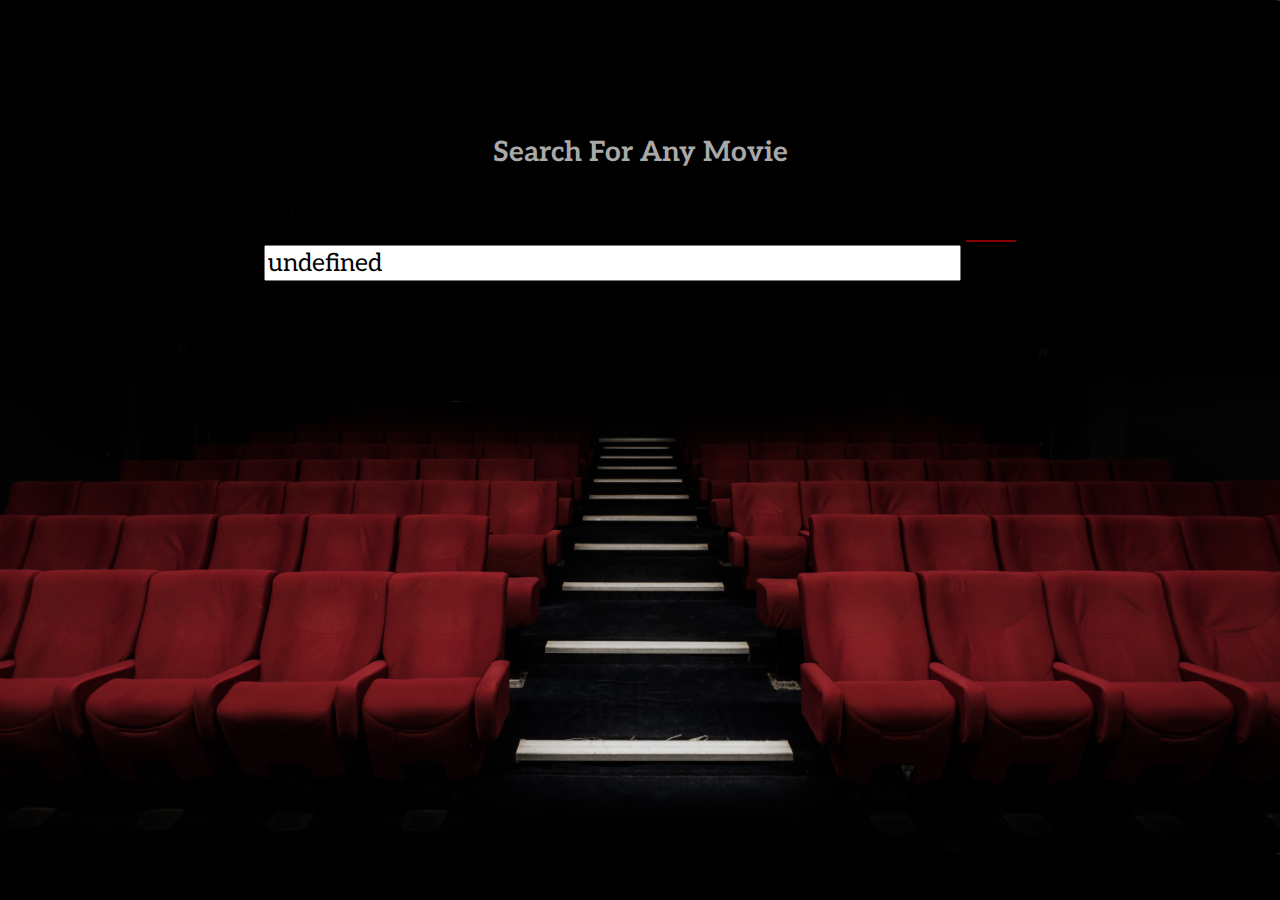
<file: index.html>
<!DOCTYPE html>
<html lang="en" dir="ltr">
   <head>
      <meta charset="utf-8">
      <title>Get a Movie</title>
      <meta name="viewport" content="width=device-width, initial-scale=1.0">
      <link rel="stylesheet" href="https://maxcdn.bootstrapcdn.com/bootstrap/4.1.3/css/bootstrap.min.css">
      <link rel="stylesheet" href="https://use.fontawesome.com/releases/v5.6.1/css/all.css" integrity="sha384-gfdkjb5BdAXd+lj+gudLWI+BXq4IuLW5IT+brZEZsLFm++aCMlF1V92rMkPaX4PP" crossorigin="anonymous">
      <script  src="https://cdnjs.cloudflare.com/ajax/libs/jquery/3.4.1/jquery.js"></script>
      <link rel="stylesheet" type="text/css" href="css/style.css">
      <link href="https://fonts.googleapis.com/css?family=Aleo|Roboto&display=swap" rel="stylesheet">
      <script src="js/apiData.js"></script>
   </head>
   <body onload="loadLastInput()">
      <header>
      </header>
      <nav class="navbar navbar-default">
         <div class="container">
            <div class="navbar-header"></div>
         </div>
      </nav>
      <div class="container">
         <div class="jumbotron">
            <h3 class="text-center" id="titleS">Search For Any Movie</h3>
            <div class="container-fluid">
               <div class="row">
                  <div class="col-12">
                     <input type="text"  id="searchText" placeholder="Search Movie....">
                     <button type="button" class="buttonG"id="searchForm"name="button"><i id="icon"class="fa fa-search fa-2x"></i></button>
                  </div>
               </div>
            </div>
         </div>
      </div>
      </div>
      <div class="container">
         <div id="movies" class="row"></div>
      </div>
   </body>
</html>
</file>
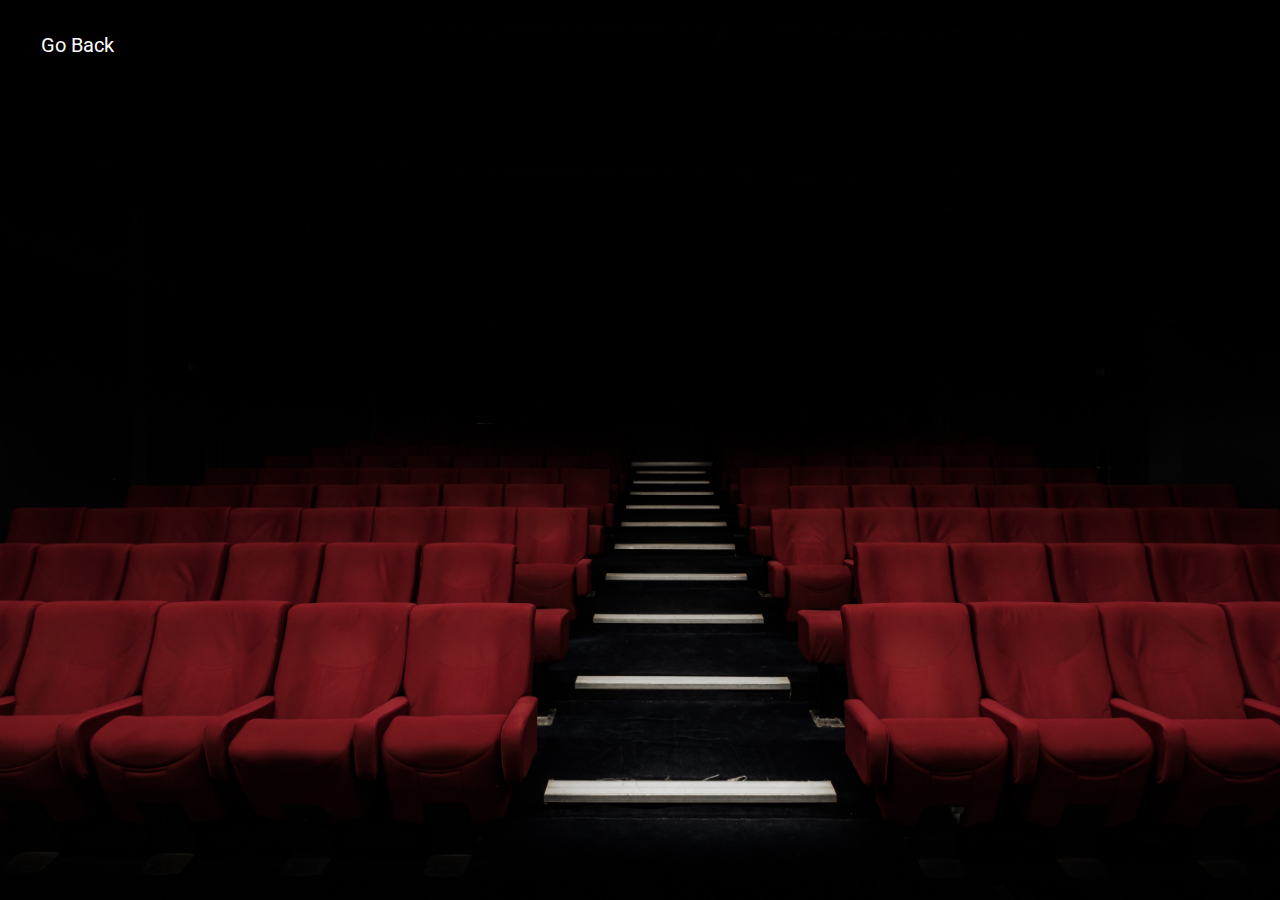
<file: movie.html>
<!DOCTYPE html>
<html lang="en" dir="ltr">
   <head>
      <meta charset="utf-8">
      <title>Movie Details</title>
      <meta name="viewport" content="width=device-width, initial-scale=1.0">
      <link rel="stylesheet" href="https://maxcdn.bootstrapcdn.com/bootstrap/4.1.3/css/bootstrap.min.css">
      <link rel="stylesheet" href="https://use.fontawesome.com/releases/v5.6.1/css/all.css" integrity="sha384-gfdkjb5BdAXd+lj+gudLWI+BXq4IuLW5IT+brZEZsLFm++aCMlF1V92rMkPaX4PP" crossorigin="anonymous">
      <script  src="https://cdnjs.cloudflare.com/ajax/libs/jquery/3.4.1/jquery.js"></script>
      <link rel="stylesheet" type="text/css" href="css/stylemovie.css">
      <link href="https://fonts.googleapis.com/css?family=Aleo|Roboto&display=swap" rel="stylesheet">
      <script src="js/apiData.js" charset="utf-8"></script>
   </head>
   <body >
      <header>
      </header>
      <nav class="navbar navbar-default">
         <div class="container-fluid">
            <div class="navbar-header">
               <a class="navbar-brand" href="index.html">Go Back</a>
            </div>
         </div>
      </nav>
      <section>
         <div class="container-fluid">
            <div id="movie" class="well"></div>
         </div>
      </section>
      <script>
         getMovie();
         displayMovie();
      </script>
   </body>
</html>
</file>
<file: css/style.css>
body {
  background-color: black;
  background-image: url('../img/fundo.jpg');
  background-size: cover;
  font: normal 15pt Arial;
  color: white;
  font-family: 'Aleo', serif;
}

header {
  color: white;
  text-align: center;
}

.jumbotron {
  background-color: inherit;
  margin-top: 10%;
}

#titleS {
  margin: -10%;
  margin-bottom: 40px;
  color: darkgrey;
}

#searchText {
  align-items: center;
  margin: 0.5%;
  margin-left: auto;
  margin-right: auto;
  width: 70%;
  font-size: 25px;
}

.buttonG {
  width: 50px;
  height: auto;
  background-color: darkred;
  border: none;
  border-radius: 0;
  box-shadow: none;
  vertical-align: top;
  border-radius: 10px;
}

#icon {
  width: 100%;
  background-color: darkred;
}

#buttonG {
  margin-top: 4.9%;
  width: 50px;
  height: 40px;
  background-color: transparent;
  border-radius: 0;
  border: 10px, solid;
  border-color: white;
  color: white;
  border-radius: 10px;
}

section {
  background-color: white;
  border-radius: 10px;
  padding: 15px;
  width: 100%;
  margin: auto;
  box-shadow: 5px 5px 10px rgba(0, 0, 0, 0.363);
  color: black;
}

div {
  text-align: center;
  padding: 10px;
}

.col-md-3 {
  background-color: black;
}

img {
  width: 300px;
  height: 400px;
  border: 2px solid black;
}

#imP {
  width: 200px;
  height: auto;
  border: 0px;
}

a {
  font-family: 'Roboto', sans-serif;
}

h3 {
  font-weight: bold;
}

h5 {
  margin-top: 8px;
  margin-bottom: 8px;
  font-size: 30px;
  font-stretch: extra-condensed;
}

#buttonIndex {
  background-color: darkred;
  border: 1px solid black;
}

#buttonIndex:hover {
  background: darkgrey;
  color: darkred;
  box-shadow: inset white border:1px solid black;
}

@media(min-width:960px) {
  #movies .col-md-3 .well {
    height: 390px;
  }
  #movies .col-md-3 img {
    height: 240px;
  }
}

@media(max-width: 479px) {
  body {
    background-image: url('../img/cel.jpg');
    background-size: cover;
  }
  img {
    width: 100%;
  }
  .movies {
    width: 100%;
  }
  #imdb {
    margin-right: auto;
  }
}

@media only screen and (min-device-width: 768px) and (max-device-width: 1024px) {
  body {
    background-image: url('../img/ipad.jpg');
    background-size: cover;
  }
  img {
    width: 100px;
    height: 160px;
  }
  .row{
    width: 100%;
    height: auto;
  }
}
</file>
<file: css/stylemovie.css>
body{
  background-color: black;
  background-image:url('../img/fundo.jpg');
  background-size:cover;
  background-attachment: fixed;
  font: normal 15pt Arial;
  color:white;
  font-family: 'Aleo', serif;
}
header{
  color:white;
  text-align: center;
}
section{

  background-color: black;
  border-radius: 10px;
  width: 100%;
  color:white;
}
.btn{
  margin-right: 500px;
}
.list-group-item {
    position: relative;
    display: block;
    padding: .75rem 1.25rem;
    margin-bottom: -1px;
    background-color: darkred;
    border: 1px solid rgba(0,0,0,.125);
    color: white;
    margin-bottom: 1px;
    text-align: left;
}
#overview{
  margin-top: 5%;
  text-decoration-style: double;
  text-transform: capitalize;
  text-align: left;
  font-size: 20px;
}
.fab{
  color:yellow;
}
.fab:hover{
  color:darkred;
}
#imdb{
margin-right:800px;
}
#visitS{
  margin-top: 15px;
  color:white;
}
#movie{
  width: 100%;
}
.container-fluid{
  width: 100%;
}
#go2{
  text-align: right;
}
a{
  font-family: 'Roboto', sans-serif;
  color: white;
}
a:hover{
  color: #FFF8DC;
}
.h1, .h2, .h3, .h4, .h5, .h6, h1, h2, h3, h4, h5, h6,p {
    margin-bottom: .5rem;
    font-family: inherit;
    font-weight: 500;
    line-height: 1.2;
    color: white;
}
h3{
  font-weight: bold;
}
.well{
  color:white:
}
div{
  text-align: center;
  padding: 10px;
}
#movies img, #movie img{
  width: 100%;
}
@media(min-width:960px){
  #movies .col-md-3 .well{
    height: 390px;
  }
  #movies .col-md-3 img{
    height: 240px;
  }
  .fab{
    color:yellow;
    margin: auto;
  }
}
@media(max-width: 479px){
  #imdb{
  margin-right:auto;
  }
  #movie{
    width: 100%;
  }
  div{
    text-align: center;
    padding:1px;
  }
  #overview{
    margin-top: 5%;
    text-decoration-style: double;
    text-transform: capitalize;
    text-align: left;
    font-size: 15px;
  }
  #imdb{
  margin-top: 10%;
  }
  #go2{
    margin-top: 10%;
    margin-bottom: 9%;
  }
}
@media only screen
and (min-device-width : 768px)
and (max-device-width : 1024px)  {
  body{
    background-image:url('../img/ipad.jpg');
    background-size: cover;
  }
  section{
  width: 100%;
  padding: 0;
  margin: auto;
}
  row{
  width: 100%;
}
}
</file>
